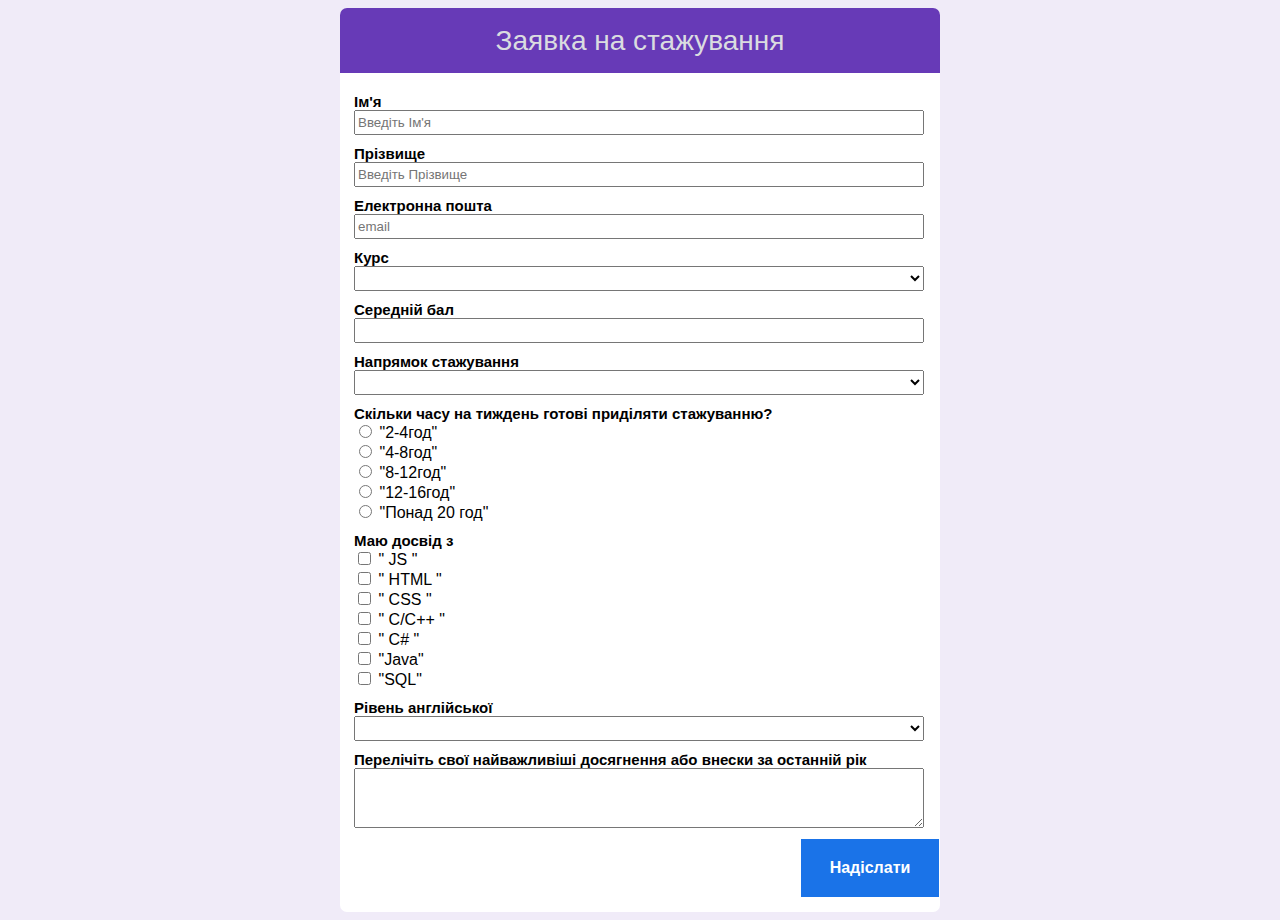
<file: ЛР№2/index.html>
<html>

<head>
  <title>ПР№2 Зозулина Артема</title>
  <link rel="stylesheet" href="styles.css" />
</head>

<body>
  <div class="container">
    <div class="header">Заявка на стажування</div>

    <div class="form-controls">
      <div class="form-control">
        <label class="text-label">Ім'я</label>
        <input class="text" placeholder="Введіть Ім'я" />
      </div>
      <div class="form-control">
        <label class="text-label">Прізвище</label>
        <input class="text" placeholder="Введіть Прізвище" />
      </div>
      <div class="form-control">
        <label class="text-label">Електронна пошта</label>
        <input class="email" placeholder="email" />
      </div>
      <div class="form-control">
        <label class="text-label">Курс</label>
        <select class="course" name="course">
          <option value=""></option>
          <option value="Бакалавр1">Бакалавр(1курс)</option>
          <option value="Бакалавр2">Бакалавр(2курс)</option>
          <option value="Бакалавр3">Бакалавр(3курс)</option>
          <option value="Бакалавр4">Бакалавр(4курс)</option>
          <option value="Магістр1">Магістр(1курс)</option>
          <option value="Магістр2">Магістр(2курс)</option>
        </select>
      </div>
      <div class="form-control">
        <label class="text-label">Середній бал</label>
        <input type="number" class="number" step="1" min="1" max="5" />
      </div>
      <div class="form-control">
        <label class="text-label">Напрямок стажування</label>
        <select class="direction" name="direction">
          <option value=""></option>
          <option value="NET">NET</option>
          <option value="JS">JS</option>
          <option value="Java">Java</option>
          <option value="Python">Python</option>
          <option value="c/c++">C/C++</option>
        </select>
      </div>
      <div class="form-control">
        <label class="text-label">Скільки часу на тиждень готові приділяти стажуванню?</label>
        <div><input type="radio" />
          "2-4год"</div>
        <div><input type="radio" />
          "4-8год"</div>
        <div><input type="radio" />
          "8-12год"</div>
        <div><input type="radio" />
          "12-16год"</div>
        <div><input type="radio" />
          "Понад 20 год"</div>
      </div>
      <div class="form-control">
        <label class="text-label">Маю досвід з</label>
        <div><input type="checkbox" />
          " JS "</div>
        <div><input type="checkbox" />
          " HTML "</div>
        <div> <input type="checkbox" />
          " CSS "</div>
        <div><input type="checkbox" />
          " C/C++ "</div>
        <div><input type="checkbox" />
          " C# "</div>
        <div><input type="checkbox" />
          "Java"</div>
        <div><input type="checkbox" />
          "SQL"</div>
      </div>
      <div class="form-control">
        <label class="text-label">Рівень англійської</label>

        <select class="direction" name="direction">
          <option value=""></option>
          <option value="beg">Beginner</option>
          <option value="pre-inter">Pre-Intermediate</option>
          <option value="inter">Intermediate</option>
          <option value="up-inter">Upper-Intermediate</option>
          <option value="flu">Fluent</option>
        </select>
      </div>
      <div class="form-control">
        <label class="text-label">
          Перелічіть свої найважливіші досягнення або внески за останній рік
        </label>

        <textarea>
        </textarea>
      </div>

    </div>
    <div class="submit-text">
      <input class="dws-submit" type="submit" name="submit" value="Надіслати">
    </div>
  </div>


</body>

</html>
</file>
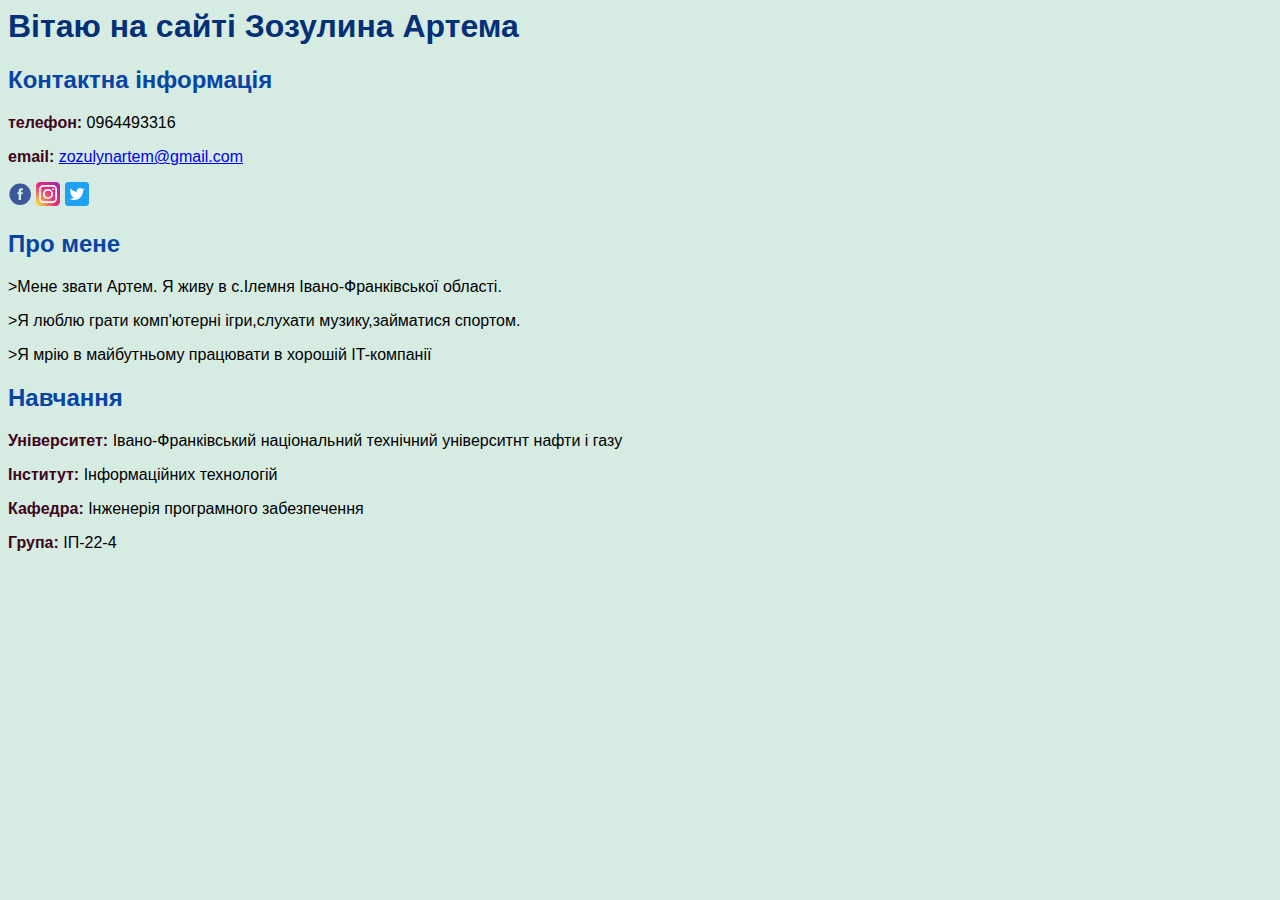
<file: ЛР№1/ПР№1 Зозулина Артема.html>
<html>
  <head>
    <title>ПР№1 Зозулина Артема</title>
    <link rel="stylesheet" href="styles.css" />
  </head>

  <body>
    <h1>Вітаю на сайті Зозулина Артема</h1>
    <h2>Контактна інформація</h2>

    <strong> телефон: </strong>
    0964493316
    <p>
      <strong> email: </strong>
      <a href="mailto: contact @ philon.msu.ru"> zozulynartem@gmail.com </a>
    </p>
    <a
      href="https://www.facebook.com/campaign/landing.php?&campaign_id=1600506847&extra_1=s%7Cc%7C515922865595%7Ce%7Catqc%20er%7C&placement=&creative=515922865595&keyword=atqc%20er&partner_id=googlesem&extra_2=campaignid%3D1600506847%26adgroupid%3D60825662376%26matchtype%3De%26network%3Dg%26source%3Dnotmobile%26search_or_content%3Ds%26device%3Dc%26devicemodel%3D%26adposition%3D%26target%3D%26targetid%3Dkwd-309614322922%26loc_physical_ms%3D1012850%26loc_interest_ms%3D%26feeditemid%3D%26param1%3D%26param2%3D&gclid=Cj0KCQjw7KqZBhCBARIsAI-fTKLFu2KzR8s7t9cdLdZA9DkIqASzpyRVXSefchawyKahSZVONU4ABGQaAoc1EALw_wcB"
      ><img src="facebook_icon.svg" width="24"
    /></a>
    <a href="https://www.instagram.com/yura_drabik_24/?hl=ru"
      ><img src="instagram_icon.svg" width="24"
    /></a>
    <a
      href="https://twitter.com/i/flow/login?input_flow_data=%7B%22requested_variant%22%3A%22eyJsYW5nIjoicnUifQ%3D%3D%22%7D"
      ><img src="twitter_icon.svg" width="24"
    /></a>
    <h2>Про мене</h2>
    >Мене звати Артем. Я живу в с.Ілемня Івано-Франківської області.
    <p>>Я люблю грати комп'ютерні ігри,слухати музику,займатися спортом.</p>

    <p>>Я мрію в майбутньому працювати в хорошій IT-компанії</p>
    <h2>Навчання</h2>
    <strong> Університет: </strong>
    Івано-Франківський національний технічний університнт нафти і газу
    <p>
      <strong> Інститут: </strong>
      Інформаційних технологій
    </p>
    <p>
      <strong> Кафедра: </strong>
      Інженерія програмного забезпечення
    </p>
    <p>
      <strong> Група: </strong>
      ІП-22-4
    </p>
  </body>
</html>
</file>
<file: ЛР№2/styles.css>
* {
  font-family: Arial, Helvetica, sans-serif;
}

body {
  background-color: #f0ebf8;
}

.container {
  background-color: #ffffff;
  border-radius: 7px;
  width: 600px;
  margin: auto;
  padding-bottom: 14px;
}

.header {
  background-color: #673ab7;
  color: #dadce0;
  text-align: center;
  width: 600px;
  height: 65px;
  font-size: 28px;
  margin: 0 0 20px 0;
  border-radius: 7px 7px 0 0;
  vertical-align: middle;
  line-height: 65px;
}

.form-controls {
  padding: 0 14px 0 14px;
}

.form-control {
  margin-bottom: 10px;
  font-weight: 15px;
}

.text-label {
  font-size: 15px;
  font-weight: 800;
  display: block;
}

.text {
  width: 570px;
  height: 25px;
}

textarea {
  width: 570px;
  height: 60px;
}

.number {
  width: 570px;
  height: 25px;
}

.email {
  width: 570px;
  height: 25px;
}

.dws-submit {
  border: 1px solid white;
  border-radius: 0;
  background-color: #1a73e8;
  color: white;
  width: 140px;
  height: 60px;
  font-size: 16px;
  font-weight: 700;
}

.dws-submit:hover {
  background-color: white;
  color: #1a73e8;
  border-width: 2px;
  border-color: #1a73e8;
  width: 140px;
  height: 60px;
  font-size: 16px;
  font-weight: 700;
}

.dws-submit:active {
  background-color: white;
  color: #673ab7;
  border-width: 2px;
  border-color: #673ab7;
  width: 140px;
  height: 60px;
  font-size: 16px;
  font-weight: 700;
}

.submit-text {
  text-align: right;
}

.number_label {
  font-size: 15px;
  font-weight: 800;
  margin-left: -15px;
}

.form_control1 {
  margin-bottom: 10px;
  margin-left: 0px;
}

.course {
  width: 570px;
  height: 25px;
}

.direction {
  width: 570px;
  height: 25px;
}

input [type="checkbox"], input [type="radio"] {
  display: block;
}
</file>
<file: ЛР№1/styles.css>
body {
  background-color: #d6ece2;
  font-family: Arial, Helvetica, sans-serif;
}

h1 {
  color: #033076;
}

strong {
  color: #3d051b;
}

h2 {
  color: #0844a4;
}
</file>
